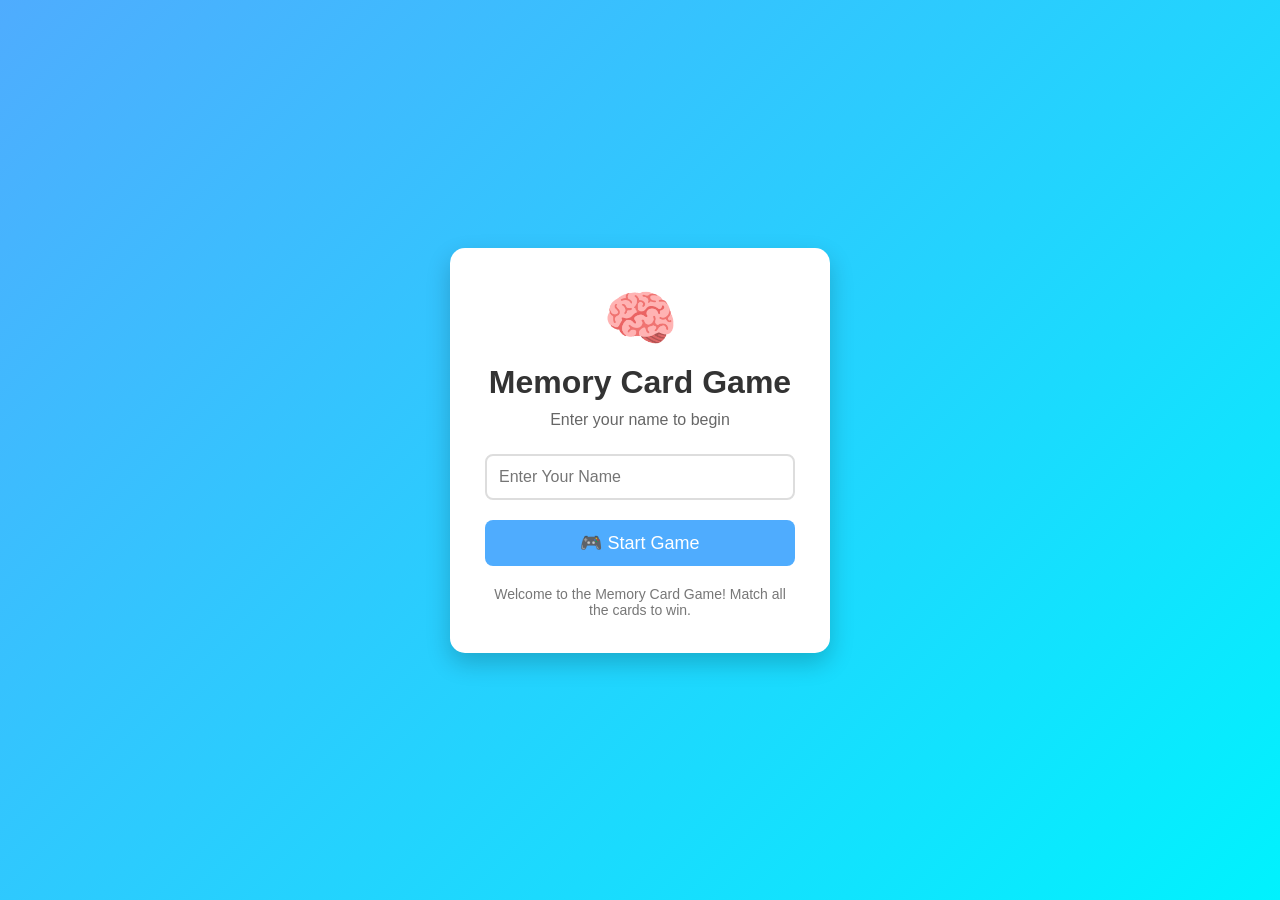
<file: index.html>
<!DOCTYPE html>
<html lang="en">
<head>
    <meta charset="UTF-8">
    <meta name="viewport" content="width=device-width, initial-scale=1.0">
    <title>Memory Card Game - Login</title>

    <style>
        *{
            margin:0;
            padding:0;
            box-sizing:border-box;
            font-family:Arial, Helvetica, sans-serif;
        }

        body{
            height:100vh;
            display:flex;
            justify-content:center;
            align-items:center;
            background:linear-gradient(135deg,#4facfe,#00f2fe);
        }

        .container{
            width:380px;
            background:#fff;
            padding:35px;
            border-radius:15px;
            text-align:center;
            box-shadow:0 10px 25px rgba(0,0,0,0.2);
        }

        .logo{
            font-size:60px;
            margin-bottom:10px;
        }

        h1{
            color:#333;
            margin-bottom:10px;
        }

        p{
            color:#666;
            margin-bottom:25px;
        }

        input{
            width:100%;
            padding:12px;
            margin-bottom:20px;
            border:2px solid #ddd;
            border-radius:8px;
            font-size:16px;
            outline:none;
        }

        input:focus{
            border-color:#4facfe;
        }

        button{
            width:100%;
            padding:12px;
            background:#4facfe;
            color:white;
            font-size:18px;
            border:none;
            border-radius:8px;
            cursor:pointer;
            transition:0.3s;
        }

        button:hover{
            background:#2196f3;
        }

        .footer{
            margin-top:20px;
            font-size:14px;
            color:#777;
        }
    </style>
</head>

<body>

<div class="container">

    <div class="logo">🧠</div>

    <h1>Memory Card Game</h1>

    <p>Enter your name to begin</p>

    <input
        type="text"
        id="playerName"
        placeholder="Enter Your Name"
    >

    <button onclick="startGame()">
        🎮 Start Game
    </button>

    <div class="footer">
        Welcome to the Memory Card Game! Match all the cards to win.
    </div>

</div>

<script>

function startGame(){

    let name = document.getElementById("playerName").value.trim();

    if(name===""){
        alert("Please enter your name.");
        return;
    }

    // Save player's name
    localStorage.setItem("playerName", name);

    // Open the Memory Game
    window.location.href = "game.html";
}

</script>

</body>
</html>
</file>
<file: style.css>
/* ===========================
   Reset
=========================== */

*{
    margin:0;
    padding:0;
    box-sizing:border-box;
    font-family:Arial, Helvetica, sans-serif;
}

/* ===========================
   Body
=========================== */

body{
    background:linear-gradient(135deg,#667eea,#764ba2);
    min-height:100vh;
    display:flex;
    justify-content:center;
    align-items:center;
    padding:20px;
}

/* ===========================
   Main Container
=========================== */

.container{
    background:#ffffff;
    padding:30px;
    border-radius:20px;
    box-shadow:0 10px 30px rgba(0,0,0,0.2);
    text-align:center;
    max-width:700px;
    width:100%;
}

/* ===========================
   Heading
=========================== */

h1{
    color:#333;
    margin-bottom:10px;
}

#welcome{
    color:#555;
    margin-bottom:20px;
}

/* ===========================
   Info Section
=========================== */

.info{
    display:flex;
    justify-content:space-between;
    gap:20px;
    margin:20px 0;
}

.box{
    flex:1;
    background:#f5f5f5;
    padding:15px;
    border-radius:10px;
}

.box h3{
    color:#444;
    margin-bottom:8px;
}

.box span{
    font-size:22px;
    font-weight:bold;
    color:#007bff;
}

/* ===========================
   Buttons
=========================== */

.buttons{
    display:flex;
    justify-content:center;
    gap:15px;
    margin-bottom:25px;
    flex-wrap:wrap;
}

button{
    padding:12px 20px;
    border:none;
    border-radius:8px;
    cursor:pointer;
    font-size:16px;
    color:white;
    transition:0.3s;
}

#restart{
    background:#28a745;
}

#restart:hover{
    background:#218838;
}

#logout{
    background:#dc3545;
}

#logout:hover{
    background:#c82333;
}

/* ===========================
   Game Board
=========================== */

.game-board{
    display:grid;
    grid-template-columns:repeat(4,100px);
    gap:15px;
    justify-content:center;
}

/* ===========================
   Cards
=========================== */

.card{
    width:100px;
    height:100px;
    background:#4facfe;
    color:transparent;
    display:flex;
    justify-content:center;
    align-items:center;
    font-size:42px;
    border-radius:12px;
    cursor:pointer;
    user-select:none;
    transition:0.3s;
    box-shadow:0 5px 10px rgba(0,0,0,0.2);
}

.card:hover{
    transform:scale(1.05);
}

.card.flip{
    background:white;
    color:black;
}

.card.matched{
    background:#28a745;
    color:white;
    pointer-events:none;
}

/* ===========================
   Win Popup
=========================== */

.popup{
    display:none;
    position:fixed;
    top:0;
    left:0;
    width:100%;
    height:100%;
    background:rgba(0,0,0,0.6);
    justify-content:center;
    align-items:center;
}

.popup-content{
    background:white;
    padding:30px;
    border-radius:15px;
    text-align:center;
    width:320px;
}

.popup-content h2{
    color:#28a745;
    margin-bottom:15px;
}

.popup-content p{
    margin:10px 0;
    font-size:18px;
}

.popup-content button{
    background:#007bff;
    margin-top:15px;
}

.popup-content button:hover{
    background:#0056b3;
}

/* ===========================
   Responsive
=========================== */

@media(max-width:600px){

    .game-board{
        grid-template-columns:repeat(4,70px);
        gap:10px;
    }

    .card{
        width:70px;
        height:70px;
        font-size:30px;
    }

    .info{
        flex-direction:column;
    }

    .buttons{
        flex-direction:column;
    }
}
</file>
